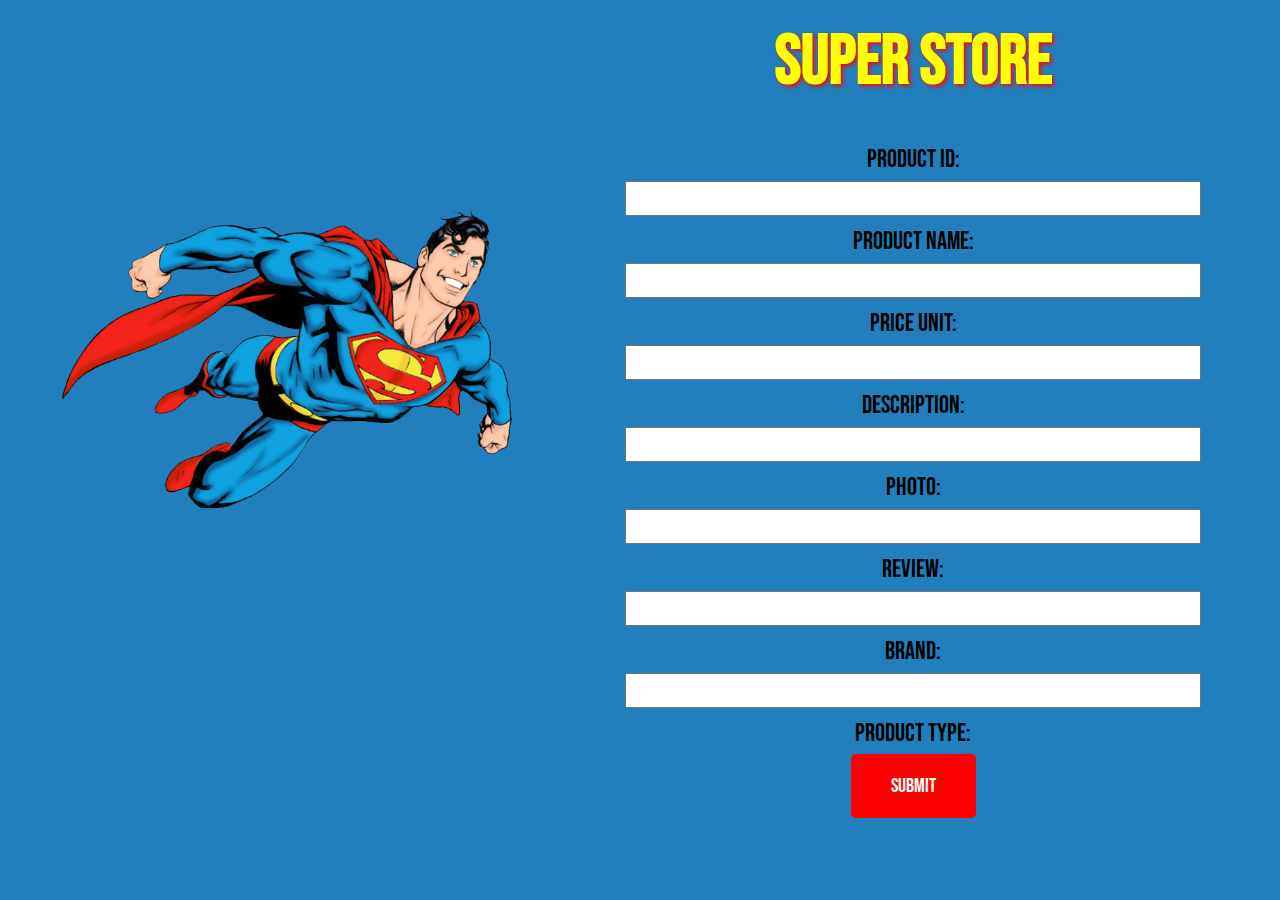
<file: html/index.html>
<!doctype html>
<html lang="en">

<head>
    <meta charset="utf-8">
    <meta name="viewport" content="width=device-width, initial-scale=1">
    <title>Form Heroes Store</title>
    <link rel="stylesheet" href="../assets/css/styles.css">
    <link rel="preconnect" href="https://fonts.googleapis.com">
    <link rel="preconnect" href="https://fonts.gstatic.com" crossorigin>
    <link href="https://fonts.googleapis.com/css2?family=Bebas+Neue&display=swap" rel="stylesheet">

</head>

<body>
    <section class="container-form">
        <div class="img-hero">
            <img src="../assets/images/superman.png" alt="image superman" width="500px" class="img-hero">
        </div>
        <div class="form">
            <h1>SUPER STORE</h1>
            <form>
                <label for="idProduct">Product ID:</label>
                <input type="number" id="idProduct" name="idProduct" required>

                <label for="name">Product name:</label>
                <input type="text" id="name" name="name" required>

                <label for="priceUnit">Price Unit:</label>
                <input type="number" id="priceUnit" name="priceUnit" required>

                <label for="description">Description:</label>
                <input type="text" id="description" name="description" required>

                <label for="photo">Photo:</label>
                <input type="text" id="photo" name="photo" required>

                <label for="review">Review:</label>
                <input type="text" id="review" name="review" required>

                <label for="brand">Brand:</label>
                <input type="text" id="brand" name="brand" required>

                <label for="type">Product Type:</label>


                <button type="submit" id="butonSubmit" class="butonSubmit" >Submit</button>

            </form>
        </div>

    </section>
    <script src="../controllers/controladorFormulario.js"></script>
</body>

</html>
</file>
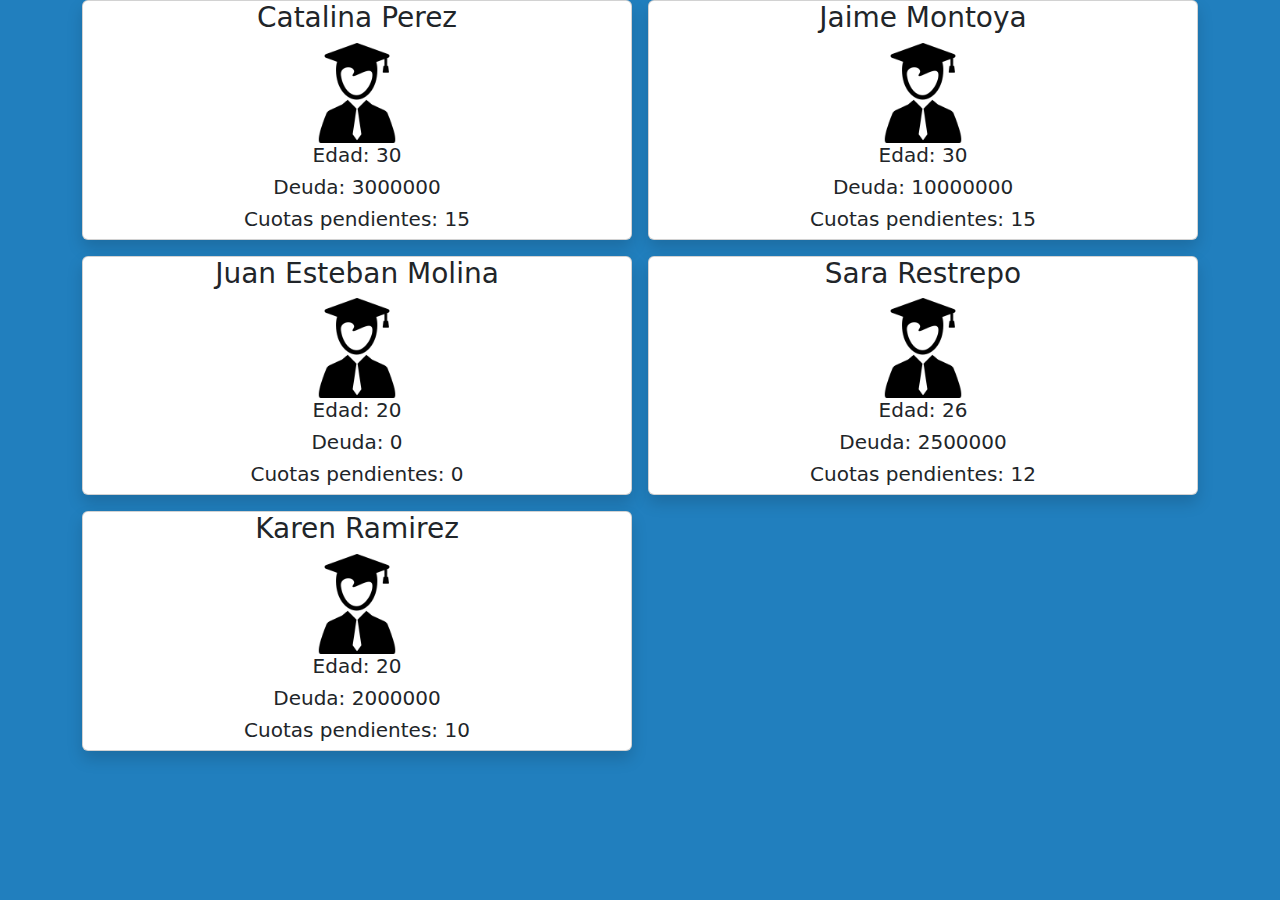
<file: matriculas.html>
<!DOCTYPE html>
<html lang="en">
<head>
    <meta charset="UTF-8">
    <meta name="viewport" content="width=device-width, initial-scale=1.0">
    <title>Document</title>
    <link href="https://cdn.jsdelivr.net/npm/bootstrap@5.3.3/dist/css/bootstrap.min.css" rel="stylesheet" integrity="sha384-QWTKZyjpPEjISv5WaRU9OFeRpok6YctnYmDr5pNlyT2bRjXh0JMhjY6hW+ALEwIH" crossorigin="anonymous">
    <link rel="stylesheet" href="./assets/css/styles.css">
</head>
<body>

    <div class="container">
        <div class="row row-cols-1 row-cols-md-2 g-3" id="fila"></div>
    </div>

    <script src="/controllers/controladorMatriculas.js"></script>
    <script src="https://cdn.jsdelivr.net/npm/bootstrap@5.3.3/dist/js/bootstrap.bundle.min.js" integrity="sha384-YvpcrYf0tY3lHB60NNkmXc5s9fDVZLESaAA55NDzOxhy9GkcIdslK1eN7N6jIeHz" crossorigin="anonymous"></script>
</body>
</html>
</file>
<file: assets/css/styles.css>
* {
  margin: 0;
  padding: 0;
}

body {
  background-color: rgb(33, 127, 190);
}

.container-form {
  display: flex;
  justify-content: space-evenly;
}

.img-hero {
  margin-top: 100px;
}

.form {
  width: 50%;
}

.form h1 {
  font-family: "Bebas Neue", sans-serif;
  font-size: 70px;
  color: yellow;
  text-align: center;
  text-shadow: 2px 2px 4px rgba(255, 0, 0, 1);
  padding-top: 20px;
}

form {
  margin-top: 40px;
  font-family: "Bebas Neue", sans-serif;
  font-size: 25px;
  width: 100%;
  text-align: center;
}

label {
  display: block;
  margin-bottom: 5px;
}

input[type="text"],
input[type="number"],
select {
  width: 90%;
  padding: 8px;
  margin-bottom: 10px;
  box-sizing: border-box;
}

.butonSubmit {
  background-color: red;
  color: white;
  padding: 20px 40px;
  border: none;
  cursor: pointer;
  border-radius: 5px;
font-family: "Bebas Neue", sans-serif;
font-size: 20px;
}

.butonSubmit:hover {
  background-color: rgb(240, 130, 130);
}

.tamanoImg{
  width: 100px;
  margin: 0 auto;
}
</file>
